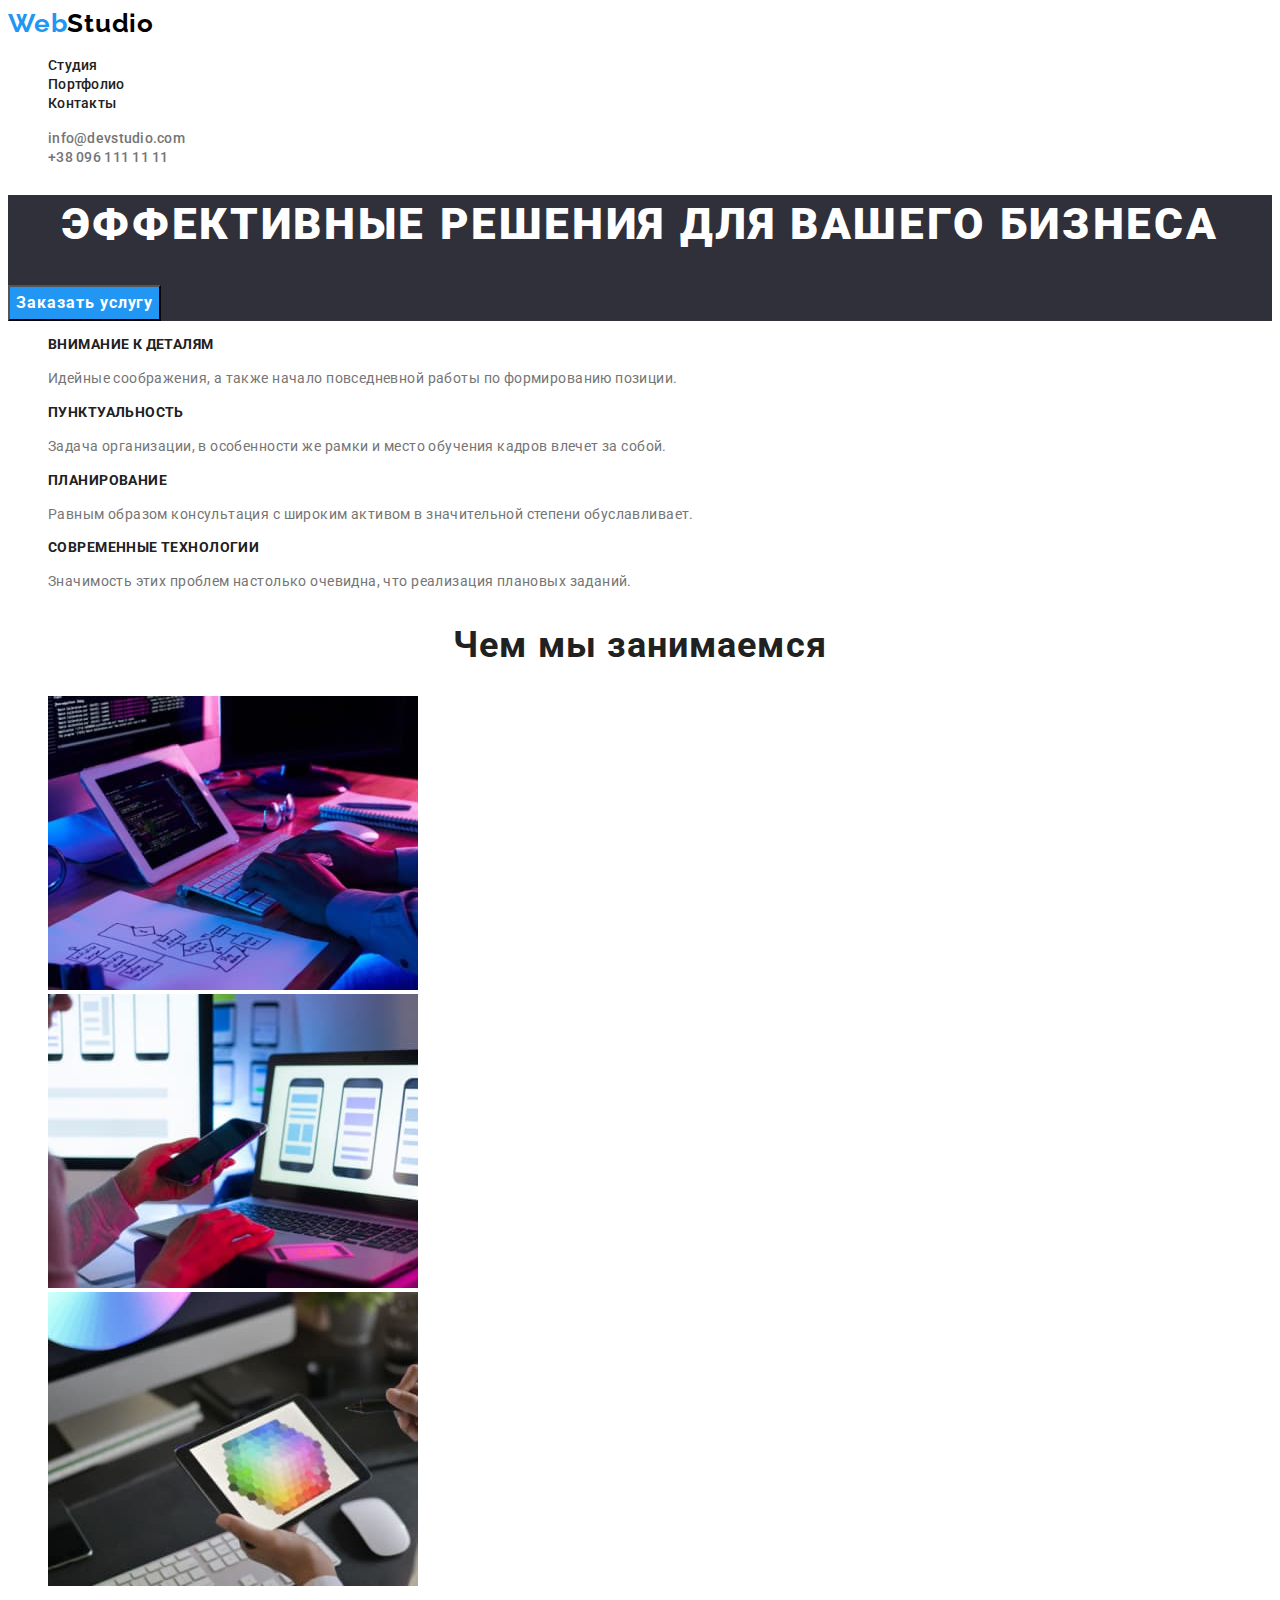
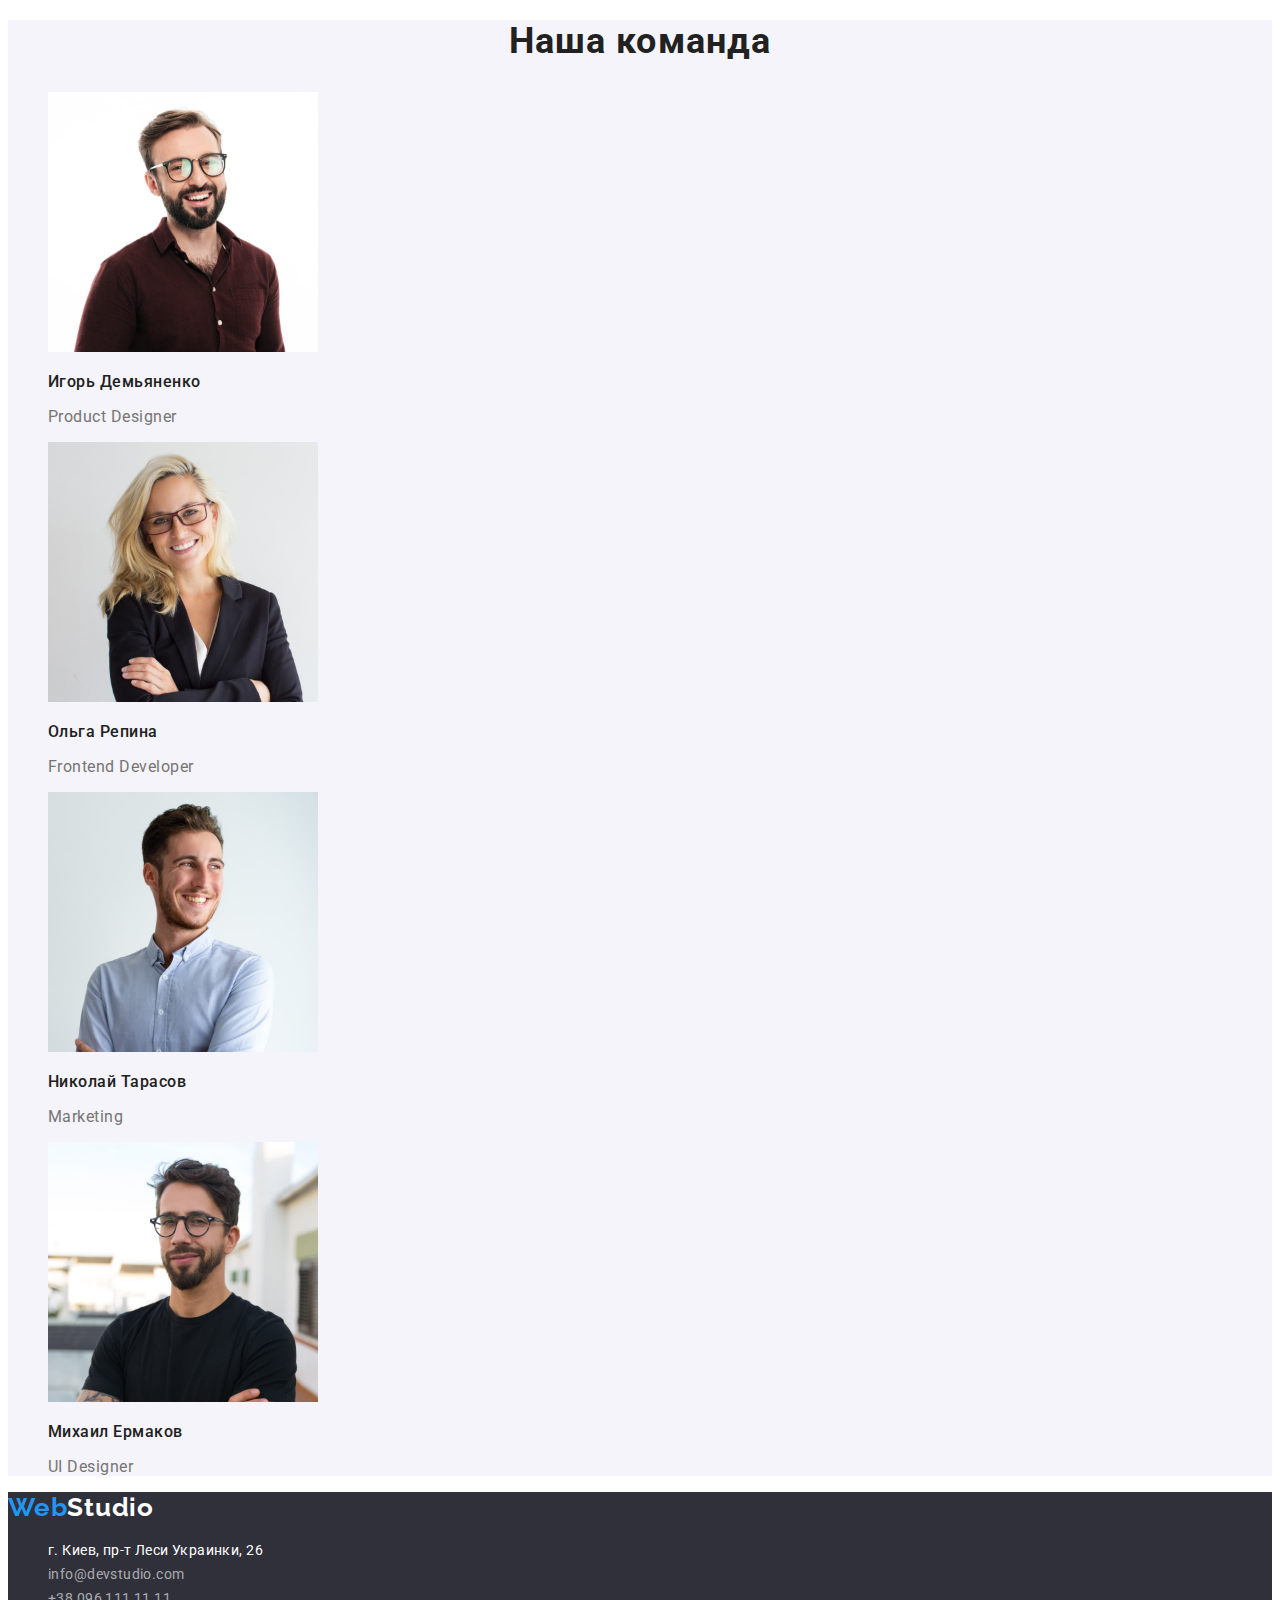
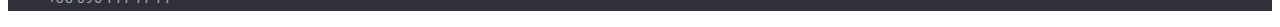
<file: index.html>
<!DOCTYPE html>
<html lang="ru">

<head>
    <meta charset="UTF-8">
    <meta http-equiv="X-UA-Compatible" content="IE=edge">
    <meta name="viewport" content="width=device-width, initial-scale=1.0">
    <link rel="preconnect" href="https://fonts.googleapis.com">
    <link rel="preconnect" href="https://fonts.gstatic.com" crossorigin>
    <link
        href="https://fonts.googleapis.com/css2?family=Raleway:wght@700&family=Roboto:wght@400;500;700;900&display=swap"
        rel="stylesheet">
    <link rel="stylesheet" href="./css/styles.css">
    <title>WebStudio company</title>
</head>

<body>
    <!--Верх сайта-->
    <header class="header">
        <nav class="header-navigation">
            <a href="index.html" class="header-logo link">
                <span class="logo-web"> Web</span>Studio</a>
            <ul class="header-list list">
                <li class="header-item"><a href="index.html" class="header-link link">Студия</a></li>
                <li class="header-item"><a href="./portfolio.html" class="header-link link">Портфолио</a></li>
                <li class="header-item"><a href="" class="header-link link">Контакты</a></li>
            </ul>
            <ul class="header-contacts list">
                <li class="header-contacts-item"> <a href="mailto:info@devstudio.com"
                        class="contacts-link link">info@devstudio.com</a></li>
                <li class="header-contacts-item"><a href="tel:+380961111111" class="contacts-link link">+38 096 111 11
                        11 </a></li>
            </ul>
        </nav>
    </header>
    <main>
        <!--Секция с банером-->
        <section class="hero">
            <h1 class="hero-title">Эффективные решения для вашего бизнеса</h1>
            <button type="button" class="hero-btn btn">Заказать услугу</button>
        </section>
        <!--Привилегии компании-->
        <section class="benefits">
            <h2 class="visually-hidden">Привилегии компании</h2>
            <ul class="benefits-list list">
                <li class="benefits-item">
                    <h3 class="benefits-title">Внимание к деталям</h3>
                    <p class="benefits-text">Идейные соображения, а также начало повседневной работы по формированию
                        позиции.</p>
                </li>
                <li class="benefits-item">
                    <h3 class="benefits-title">Пунктуальность</h3>
                    <p class="benefits-text">Задача организации, в особенности же рамки и место обучения кадров влечет
                        за собой.</p>
                </li>
                <li class="benefits-item">
                    <h3 class="benefits-title">Планирование</h3>
                    <p class="benefits-text">Равным образом консультация с широким активом в значительной степени
                        обуславливает.</p>
                </li>
                <li class="benefits-item">
                    <h3 class="benefits-title">Современные технологии</h3>
                    <p class="benefits-text">Значимость этих проблем настолько очевидна, что реализация плановых
                        заданий.</p>
                </li>
            </ul>
        </section>
        <!--Направления деетельности-->
        <section class="duties">
            <h2 class="duties-title">Чем мы занимаемся</h2>
            <ul class="list">
                <li><a href=""><img src="image/duties/duties1.jpg" alt="печатающии руки" width="370"></a></li>
                <li><a href=""><img src="image/duties/duties2.jpg" alt="обзор смартфона" width="370"></a></li>
                <li><a href=""><img src="image/duties/duties3.jpg" alt="планшет" width="370"></a></li>
            </ul>
        </section>
        <!--Список работников-->
        <section class="team">
            <h2 class="team-title">Наша команда</h2>
            <ul class="team-list list">
                <li class="team-item">
                    <img src="image/workers/ihor.jpg" alt="Игорь Демьяненко" width="270">
                    <h3 class="team-title-name">Игорь Демьяненко</h3>
                    <p lang="en" class="team-text">Product Designer</p>
                </li>
                <li class="team-item">
                    <img src="image/workers/olya.jpg" alt="Ольга Репина" width="270">
                    <h3 class="team-title-name">Ольга Репина</h3>
                    <p lang="en" class="team-text">Frontend Developer</p>
                </li>
                <li class="team-item">
                    <img src="image/workers/kolya.jpg" alt="Николай Тарасов" width="270">
                    <h3 class="team-title-name">Николай Тарасов</h3>
                    <p lang="en" class="team-text">Marketing</p>
                </li>
                <li class="team-item">
                    <img src="image/workers/mysha.jpg" alt="Михаил Ермаков" width="270">
                    <h3 class="team-title-name">Михаил Ермаков</h3>
                    <p lang="en" class="team-text">UI Designer</p>
                </li>
            </ul>
        </section>
    </main>
    <!--Подвал страницы-->
    <footer class="footer">
        <a href="index.html" class="footer-logo link"> <span class="logo-web">Web</span>Studio</a>
        <address class="footer-address">
            <ul class="footer-list list">
                <li class="footer-item"><a href="https://goo.gl/maps/7tQD5tmZXDrGn8do7" target="_blank"
                        rel="noopener noindex noffolow" class="footer-location link">г.
                        Киев,
                        пр-т Леси
                        Украинки, 26 </a>
                </li>
                <li class="footer-item"><a href="mailto:info@devstudio.com"
                        class="footer-contact link">info@devstudio.com</a>
                </li>
                <li class="footer-item"><a href="tel:+380961111111" class="footer-contact link">+38 096 111 11 11 </a>
                </li>
            </ul>
        </address>
    </footer>
</body>

</html>
</file>
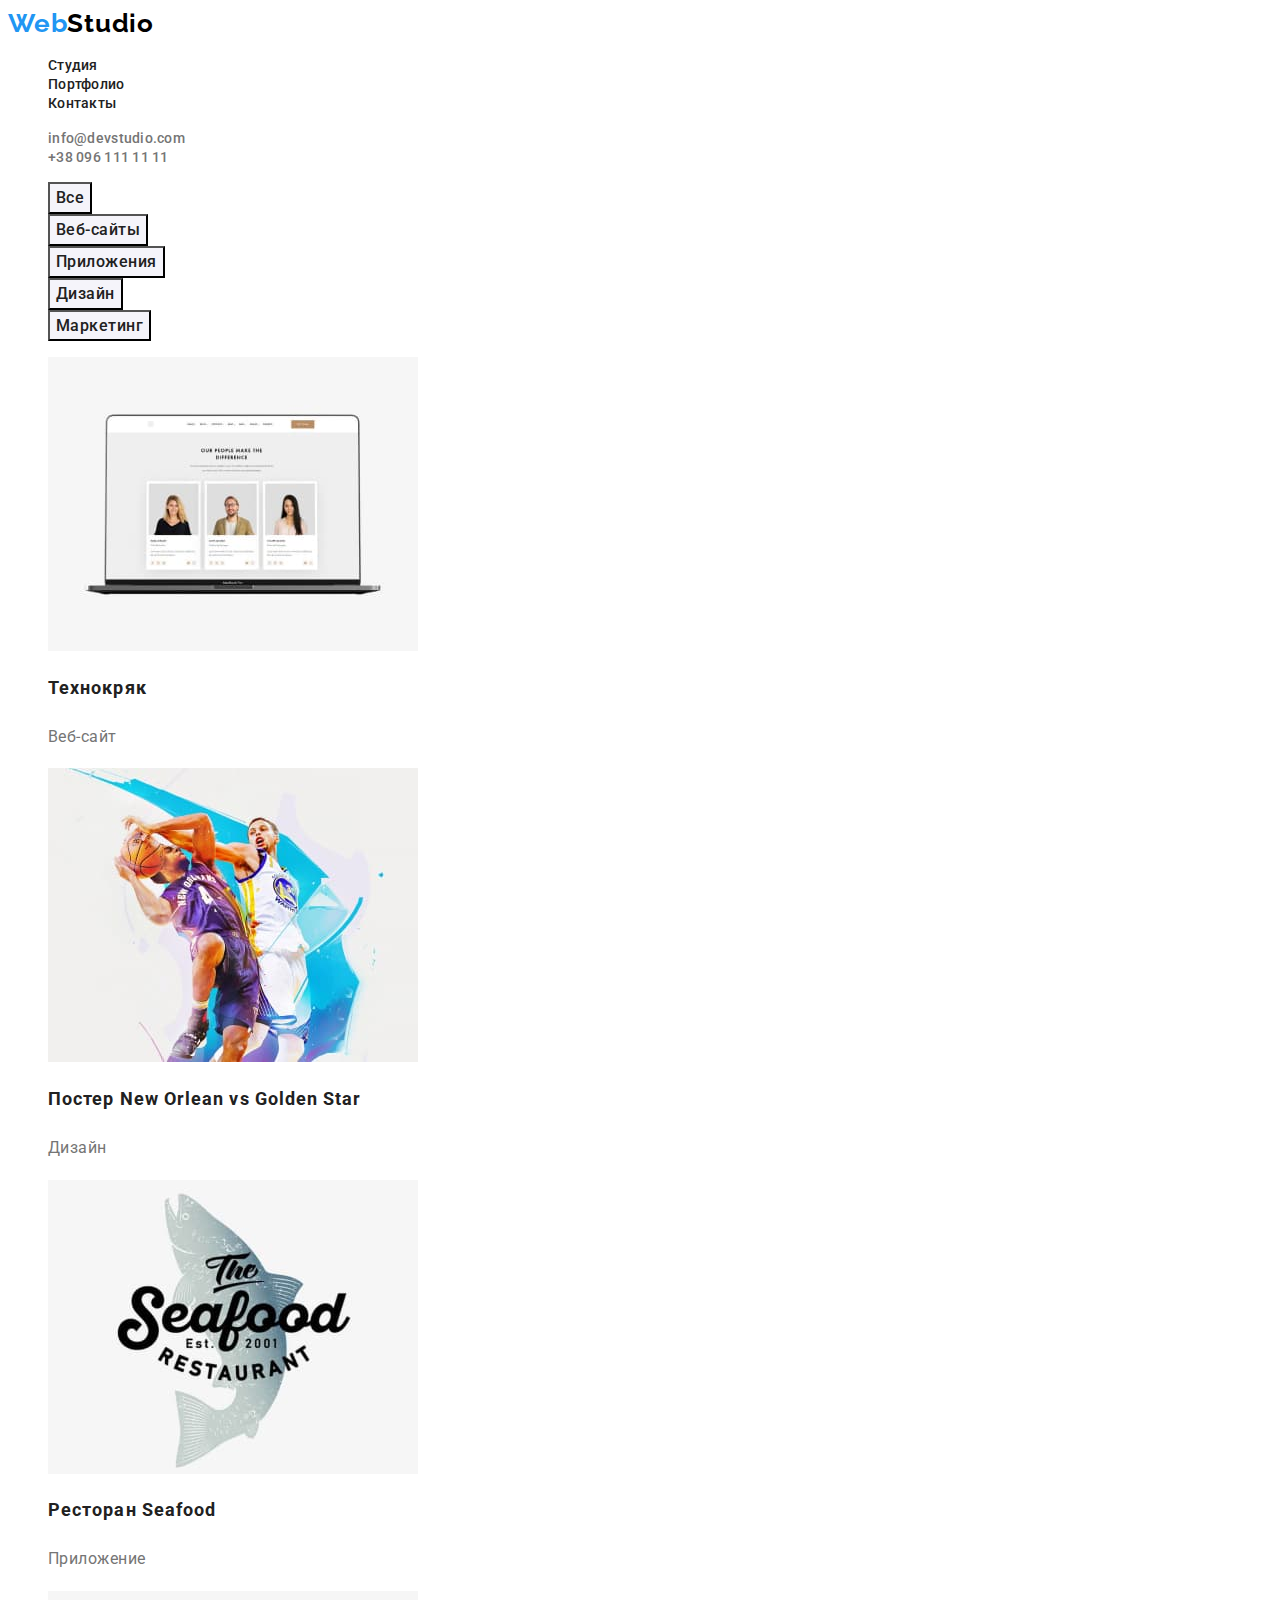
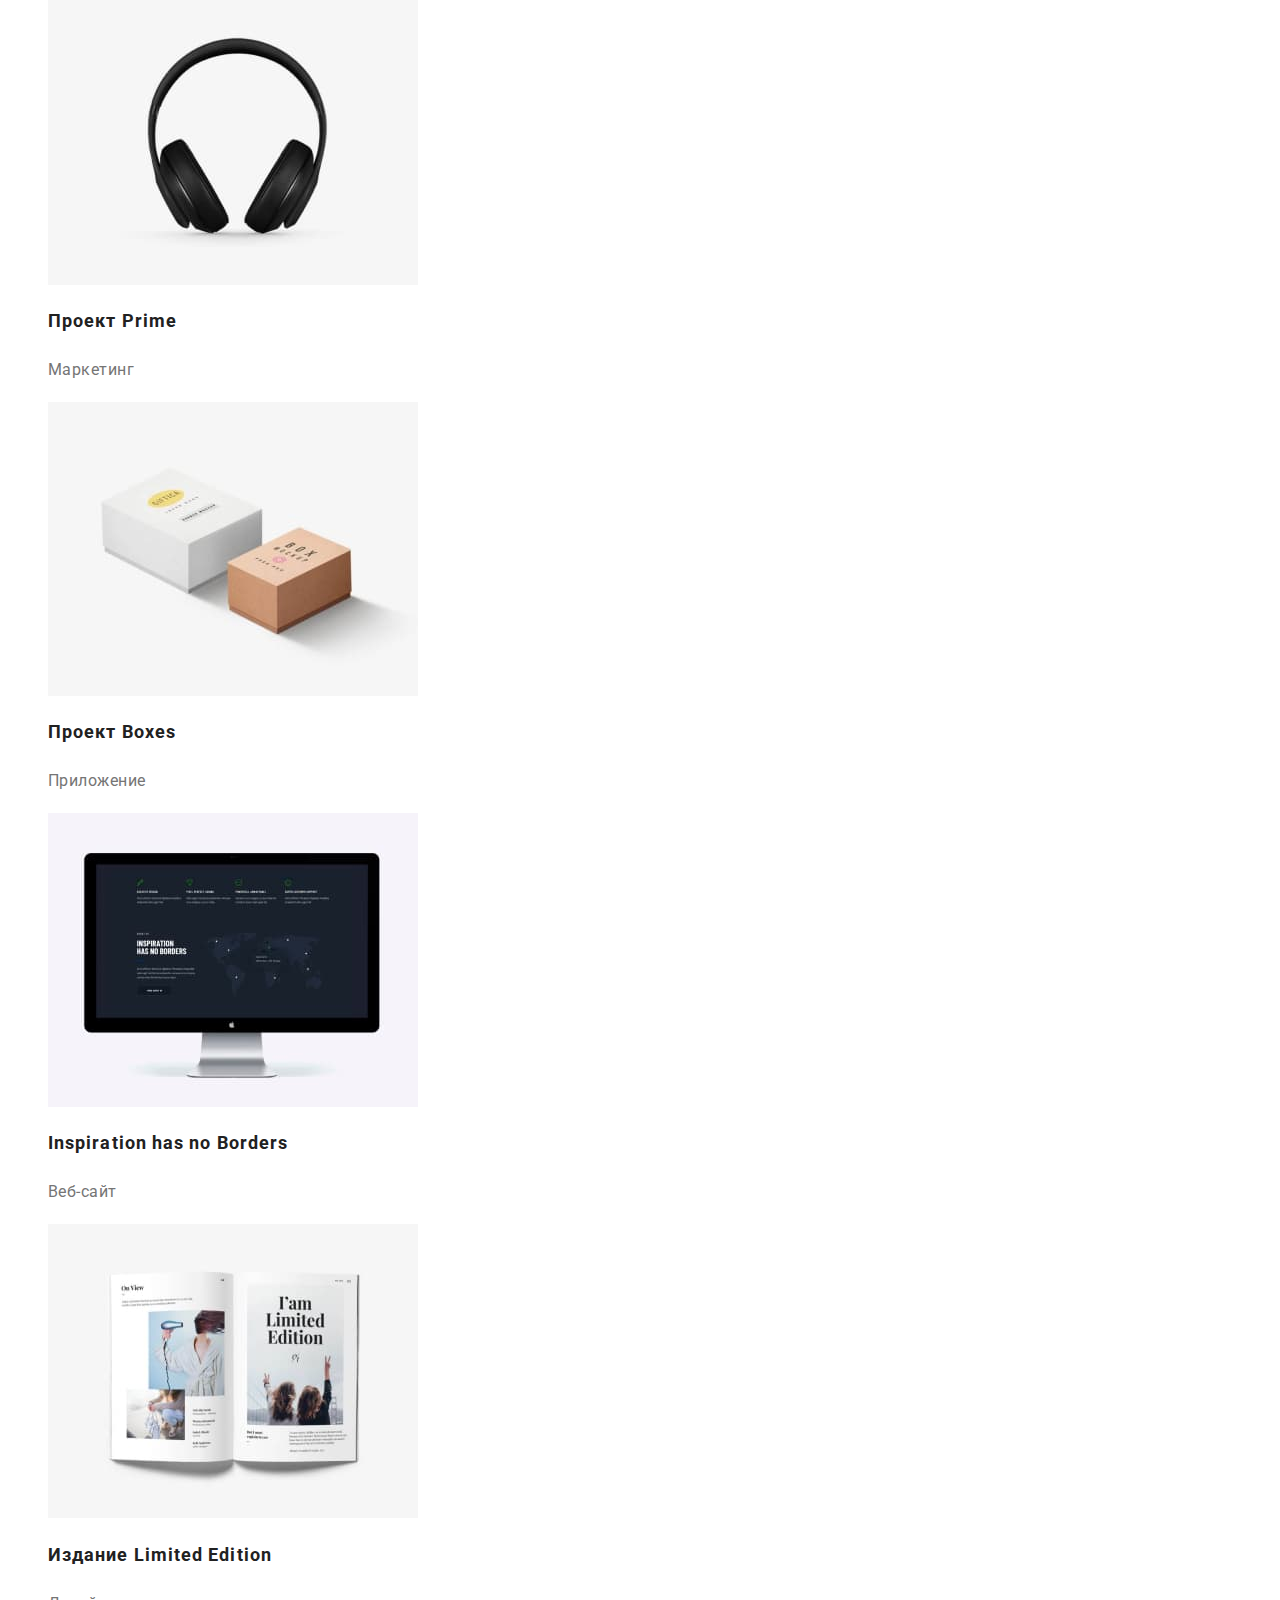
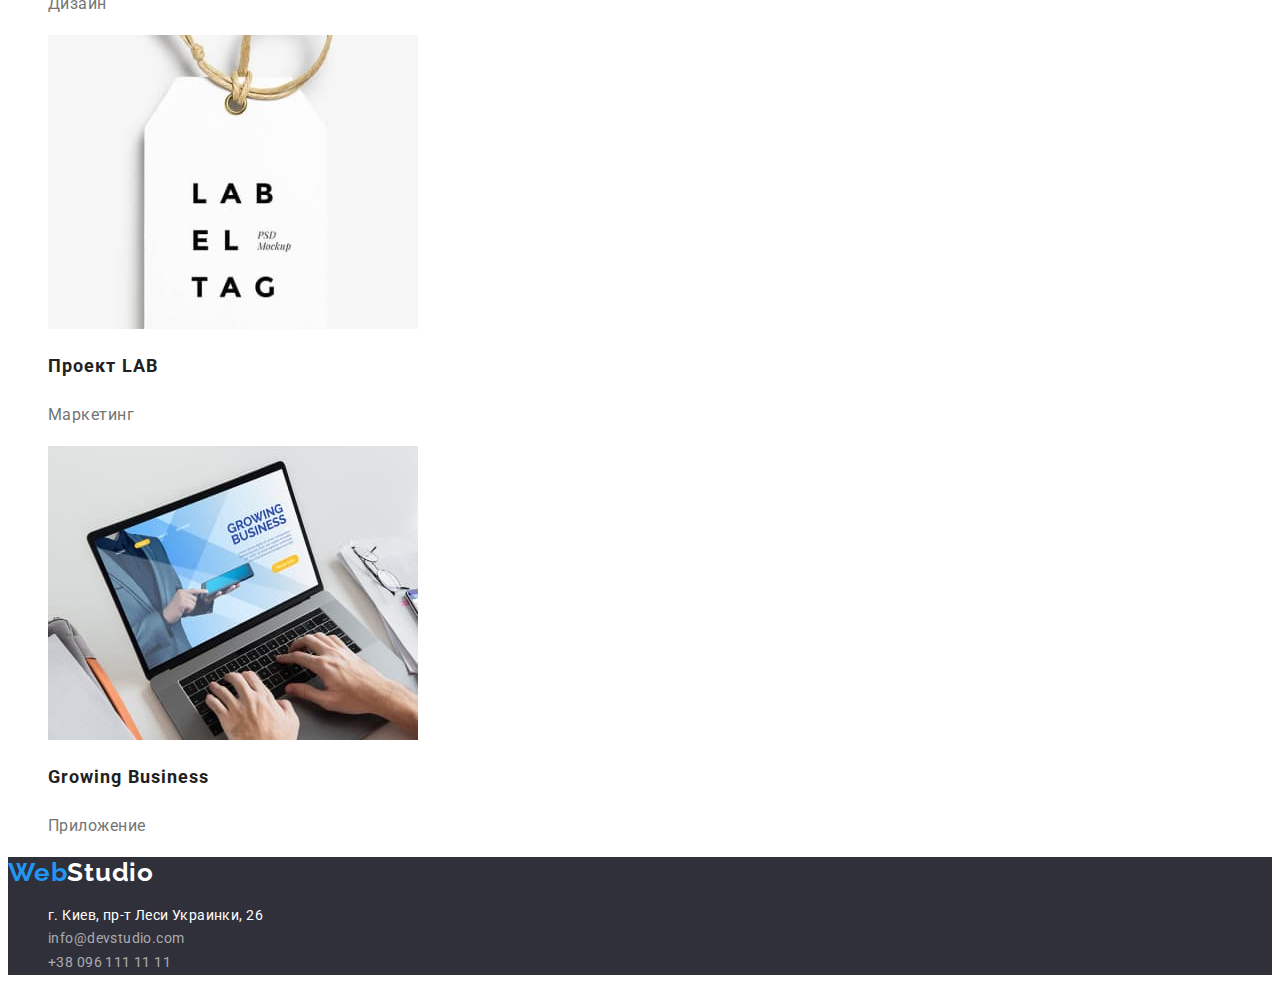
<file: portfolio.html>
<!DOCTYPE html>
<html lang="en">

<head>
    <meta charset="UTF-8">
    <meta http-equiv="X-UA-Compatible" content="IE=edge">
    <meta name="viewport" content="width=device-width, initial-scale=1.0">
    <link rel="preconnect" href="https://fonts.googleapis.com">
    <link rel="preconnect" href="https://fonts.gstatic.com" crossorigin>
    <link
        href="https://fonts.googleapis.com/css2?family=Raleway:wght@700&family=Roboto:wght@400;500;700;900&display=swap"
        rel="stylesheet">
    <link rel="stylesheet" href="./css/styles.css">
    <title>Document</title>
</head>

<body>
    <!--Верх сайта-->
    <header class="header">
        <nav class="header-navigation">
            <a href="index.html" class="header-logo link">
                <span class="logo-web"> Web</span>Studio</a>
            <ul class="header-list list">
                <li class="header-item"><a href="index.html" class="header-link link">Студия</a></li>
                <li class="header-item"><a href="./portfolio.html" class="header-link link">Портфолио</a></li>
                <li class="header-item"><a href="" class="header-link link">Контакты</a></li>
            </ul>
            <ul class="header-contacts list">
                <li class="header-contacts-item"> <a href="mailto:info@devstudio.com"
                        class="contacts-link link">info@devstudio.com</a></li>
                <li class="header-contacts-item"><a href="tel:+380961111111" class="contacts-link link">+38 096 111 11
                        11 </a></li>
            </ul>
        </nav>
    </header>
    <main>
        <section class="portfolio">
            <h1 class="visually-hidden">Портфолио</h1>
            <ul class="portfolio-navigation list">
                <li class="portfolio-item"><button type="button" class="portfolio-btn btn">Все</button></li>
                <li class="portfolio-item"><button type="button" class="portfolio-btn btn">Веб-сайты</button></li>
                <li class="portfolio-item"><button type="button" class="portfolio-btn btn">Приложения</button></li>
                <li class="portfolio-item"><button type="button" class="portfolio-btn btn">Дизайн</button></li>
                <li class="portfolio-item"><button type="button" class="portfolio-btn btn">Маркетинг</button></li>
            </ul>
            <ul class="portfolio-list list">
                <li class="portfolio-item"><a href="" class="link"><img src="image/portfolio/img.jpg"
                            alt="Люди в экране" width="370">
                        <h2 class="portfolio-title">Технокряк</h2>
                        <p class="portfolio-text">Веб-сайт</p>
                    </a></li>
                <li class="portfolio-item"><a href="" class="link"><img src="image/portfolio/img1.jpg"
                            alt="Играют баскетбол" width="370">
                        <h2 class="portfolio-title"> Постер New Orlean vs Golden Star</h2>
                        <p class="portfolio-text"> Дизайн</p>
                    </a></li>
                <li class="portfolio-item"><a href="" class="link"><img src="image/portfolio/img2.jpg" alt="Листовка"
                            width="370">
                        <h2 class="portfolio-title">Ресторан Seafood</h2>
                        <p class="portfolio-text"> Приложение</p>
                    </a></li>
                <li class="portfolio-item"><a href="" class="link"><img src="image/portfolio/img3.jpg" alt="Наушники"
                            width="370">
                        <h2 class="portfolio-title">Проект Prime</h2>
                        <p class="portfolio-text">Маркетинг</p>
                    </a></li>
                <li class="portfolio-item"><a href="" class="link"><img src="image/portfolio/img4.jpg" alt="Коробки"
                            width="370">
                        <h2 class="portfolio-title">Проект Boxes</h2>
                        <p class="portfolio-text">Приложение</p>
                    </a></li>
                <li class="portfolio-item"><a href="" class="link"><img src="image/portfolio/img5.jpg" alt="Монитор"
                            width="370">
                        <h2 class="portfolio-title">Inspiration has no Borders</h2>
                        <p class="portfolio-text">Веб-сайт</p>
                    </a></li>
                <li class="portfolio-item"><a href="" class="link"><img src="image/portfolio/img6.jpg" alt="Книга"
                            width="370">
                        <h2 class="portfolio-title"> Издание Limited Edition</h2>
                        <p class="portfolio-text">Дизайн</p>
                    </a></li>
                <li class="portfolio-item"><a href="" class="link"><img src="image/portfolio/img7.jpg" alt="Лейба"
                            width="370">
                        <h2 class="portfolio-title">Проект LAB</h2>
                        <p class="portfolio-text">Маркетинг</p>
                    </a></li>
                <li class="portfolio-item"><a href="" class="link"><img src="image/portfolio/img8.jpg" alt="Ноут"
                            width="370">
                        <h2 class="portfolio-title">Growing Business</h2>
                        <p class="portfolio-text">Приложение</p>
                    </a></li>
            </ul>
        </section>
    </main>
    <!--Подвал страницы-->
    <footer class="footer">
        <a href="index.html" class="footer-logo link"> <span class="logo-web">Web</span>Studio</a>
        <address class="footer-address">
            <ul class="footer-list list">
                <li class="footer-item"><a href="https://goo.gl/maps/7tQD5tmZXDrGn8do7" target="_blank"
                        rel="noopener noindex noffolow" class="footer-location link">г.
                        Киев,
                        пр-т Леси
                        Украинки, 26 </a>
                </li>
                <li class="footer-item"><a href="mailto:info@devstudio.com"
                        class="footer-contact link">info@devstudio.com</a>
                </li>
                <li class="footer-item"><a href="tel:+380961111111" class="footer-contact link">+38 096 111 11 11 </a>
                </li>
            </ul>
        </address>
    </footer>
</body>

</html>
</file>
<file: css/styles.css>
/*общие стили*/
:root {--hero-footer-background-color:#2F303A;
      --main-text-color: #757575;
      --title-text-color: #212121; 
      --hover-focus-link-color: #2196F3;  
      --portfolio-btn-text-color: #212121;
      --portfolio-btn-background-color:#F5F4FA;
      --header-link-color:#212121;
      --main-logo-color: #2196F3;


    

       }
body {
    font-family: Roboto, sans-serif ;
    color: var(--main-text-color);
}
.link {
  text-decoration: none;
}
.list {
  list-style: none;
}
.btn {
  cursor: pointer;
}
.visually-hidden {
  position: absolute;
  white-space: nowrap;
  width: 1px;
  height: 1px;
  overflow: hidden;
  border: 0;
  padding: 0;
  clip: rect(0 0 0 0);
  clip-path: inset(50%);
  margin: -1px;
}
/*Верх сайта*/
.header-link {
font-weight: 500;
font-size: 14px;
line-height: 1.14;
letter-spacing: 0.02em;
color: var(--header-link-color);
}
.header-logo {
font-family: Raleway, sans-serif;
font-weight: 700;
font-size: 26px;
line-height: 1.19;
letter-spacing: 0.03em;
color: #000000;
}
.logo-web {
color: var(--main-logo-color);
}
.contacts-link {
font-weight: 500;
font-size: 14px;
line-height: 1.14;
letter-spacing: 0.02em;
color: var(--main-text-color);
}
.header-link:hover,
.contacts-link:hover,
.header-link:focus,
.contacts-link:focus {
  color: var(--hover-focus-link-color);
}


/*Секция с банером*/
.hero {
background: var(--hero-footer-background-color);
}
.hero-title {
font-weight: 900;
font-size: 44px;
line-height: 1.36;
text-align: center;
letter-spacing: 0.06em;
text-transform: uppercase;
color: #FFFFFF;
}
.hero-btn {
font-family: Roboto,sans-serif ;
font-weight: 700;
font-size: 16px;
line-height: 1.88;
text-align: center;
letter-spacing: 0.06em;
color: #FFFFFF;
background: #2196F3;
}

/*Привилегии компании*/
.benefits-title {
font-size: 14px;
line-height: 1.14;
letter-spacing: 0.03em;
text-transform: uppercase;
color: var(--title-text-color);  
}
.benefits-text {
font-size: 14px;
line-height: 1.71;
letter-spacing: 0.03em;
}
/* Направления деетельности */

.duties-title,
.team-title {
font-size: 36px;
line-height: 1.17;
text-align: center;
letter-spacing: 0.03em;
color: var(--title-text-color);
}
/* Список работников */
.team {
  background: #F5F4FA;
}
.team-title-name {
font-weight: 500;
font-size: 16px;
line-height: 1.19;
letter-spacing: 0.03em;
color: var(--title-text-color);
}
.team-text {
font-size: 16px;
line-height: 1.19;
letter-spacing: 0.03em;
color: var(--main-text-color);

}
/* Подвал страницы */
.footer {
background: var(--hero-footer-background-color);
}
.footer-logo {
font-family: Raleway, sans-serif;
font-weight: 700;
font-size: 26px;
line-height: 1.19;
letter-spacing: 0.03em;
color: #FFFFFF;
}
 .footer-address {
font-style: normal;
 }
.footer-location {
font-size: 14px;
line-height: 1.71;
letter-spacing: 0.03em;
color: #FFFFFF;
}
.footer-contact{
font-size: 14px;
line-height: 1.71;
letter-spacing: 0.03em;
color: rgba(255, 255, 255, 0.6);

}

.footer-list .footer-contact:hover,
.footer-list .footer-contact:focus{
color: #FFFFFF;
}

 /*Портфолио*/
.portfolio-btn {
font-family: Roboto, sans-serif;
font-weight: 500;
font-size: 16px;
line-height: 1.62;
letter-spacing: 0.03em;
color: var(--portfolio-btn-text-color);
background-color: var(--portfolio-btn-background-color);
}

.portfolio-btn:hover,
.portfolio-btn:focus{
  color: #FFFFFF;
  background: #2196F3;
}

.portfolio-title {
font-size: 18px;
line-height: 2;
letter-spacing: 0.06em;
color: var(--title-text-color);
}
.portfolio-text {
font-size: 16px;
line-height: 1.88;
letter-spacing: 0.03em;
color: var(--main-text-color);
}
</file>
